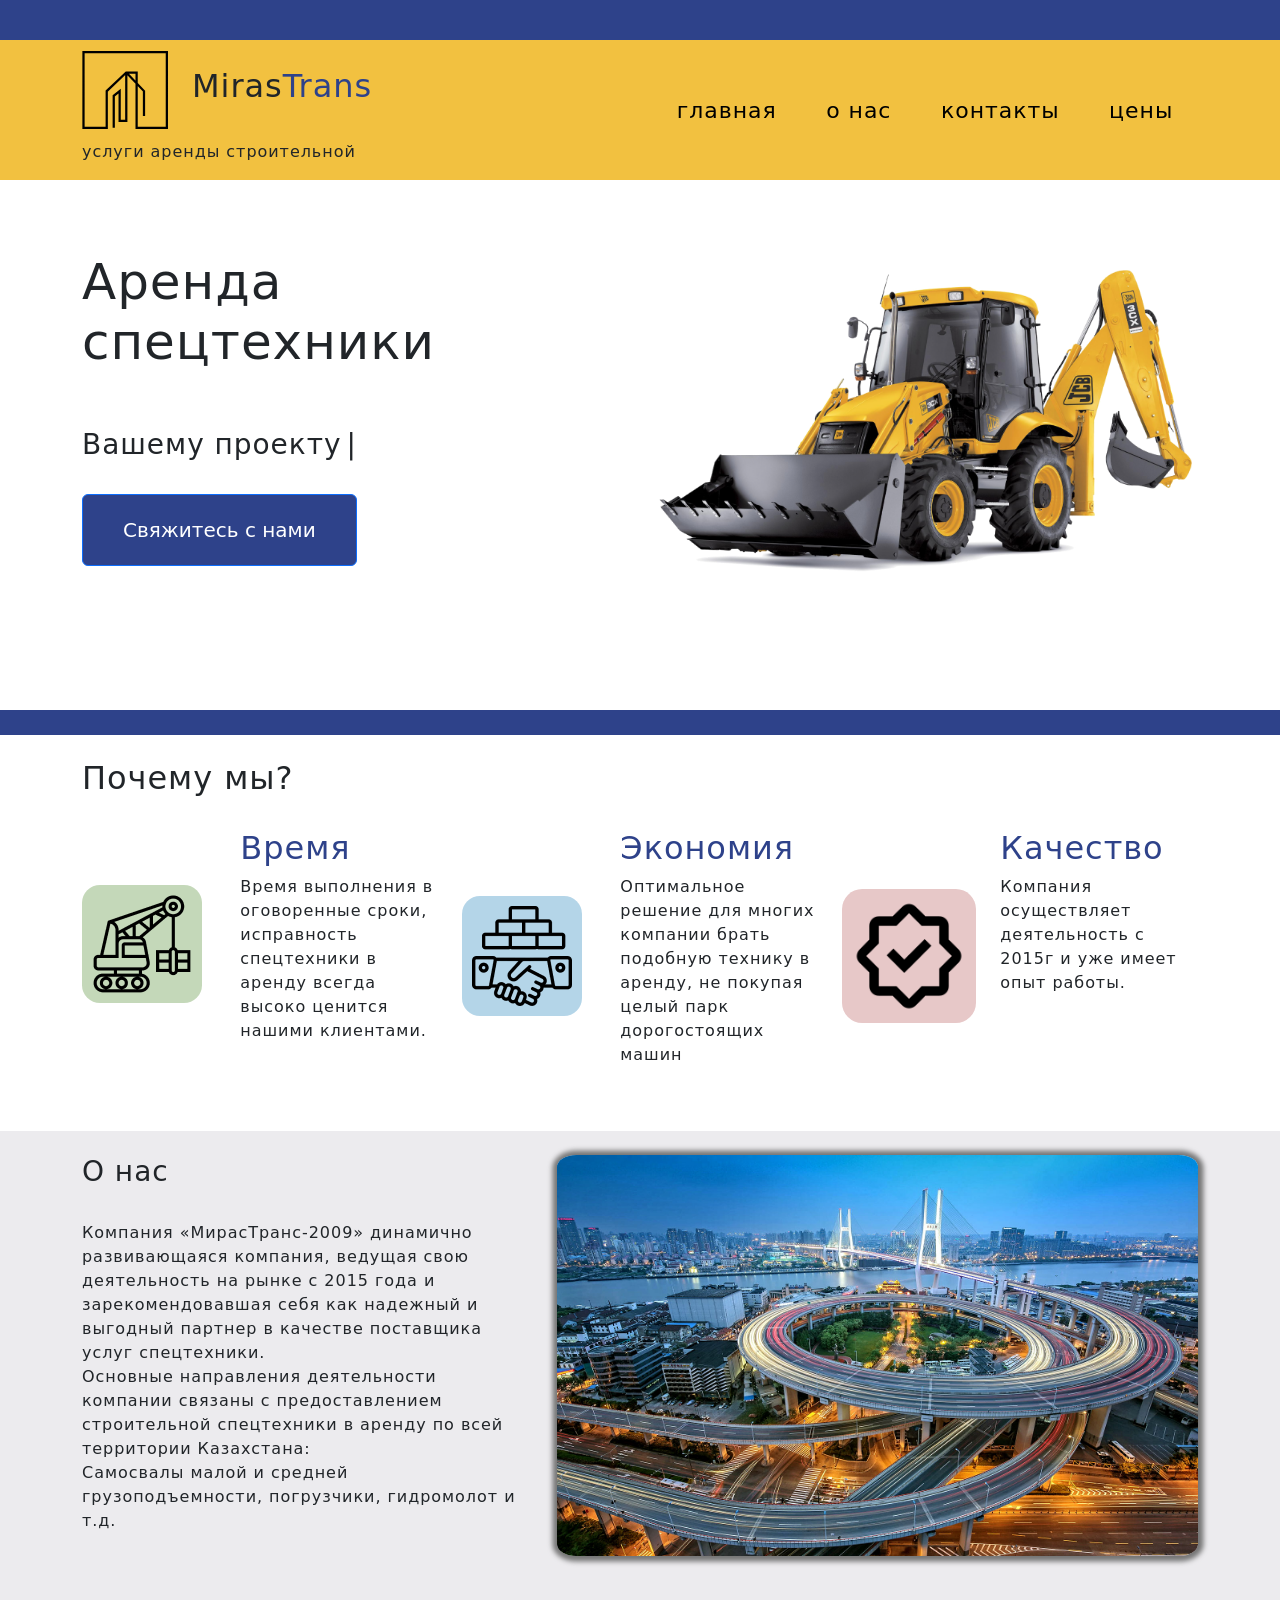
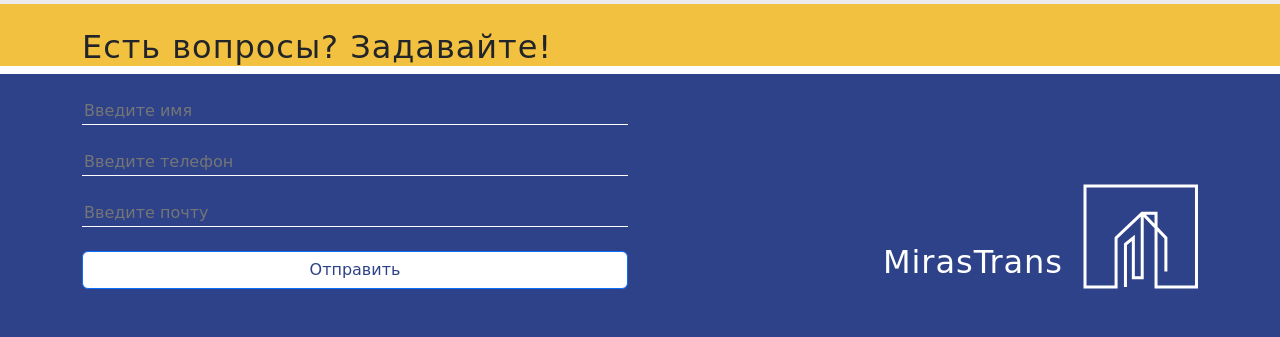
<file: index.html>
<!DOCTYPE html>
<html lang="en">
<head>
    <meta charset="UTF-8">
    <meta http-equiv="X-UA-Compatible" content="IE=edge">
    <meta name="viewport" content="width=device-width, initial-scale=1.0">
    <link href="https://cdn.jsdelivr.net/npm/bootstrap@5.3.0-alpha1/dist/css/bootstrap.min.css" rel="stylesheet" integrity="sha384-GLhlTQ8iRABdZLl6O3oVMWSktQOp6b7In1Zl3/Jr59b6EGGoI1aFkw7cmDA6j6gD" crossorigin="anonymous">
    <link rel="stylesheet" href="/main.css">
    <title>MirasTrans</title>
    <link
    rel="stylesheet"
    href="https://cdnjs.cloudflare.com/ajax/libs/animate.css/4.1.1/animate.min.css"
  />
    <script src="/wow.js"></script>
    <script>
        new WOW().init();
    </script>
</head>
<body style="letter-spacing:.06em;">
    <div class="container-fluid blue1"></div>
    
        <div class="container-fluid drugoi">
    <div class="container first">
        <header class="row ">
            <div class="col">
                <div class="row left-logo-holder">
                    <img src="/лого.svg" alt="" srcset="" class="col-6" style="width:110px;height:100px;"><h2 class="col-6">Miras<span class="transit">Trans</span></h2>
                </div>
                <p id="demo"></p>
            </div>
            <div class="col burg-holder">
                
            <button class="burger" type="button" data-bs-toggle="offcanvas" data-bs-target="#offcanvasRight" aria-controls="offcanvasRight">
                <img src="/burger-icon.svg" alt="" srcset="">
            </button>

<div class="offcanvas offcanvas-end" tabindex="-1" id="offcanvasRight" aria-labelledby="offcanvasRightLabel">
  <div class="offcanvas-header">
    <h5 class="offcanvas-title" id="offcanvasRightLabel">Навигация</h5>
    <button type="button" class="btn-close" data-bs-dismiss="offcanvas" aria-label="Close"></button>
  </div>
  <div class="offcanvas-body">
    <nav class="mob">
        <br>
        <a href="#" id="scroll-to-bottom">главная</a>
        <a href="#">о нас</a>
        <a href="#">контакты</a>
        <a href="#"  id="scroll-to-bottom">цены</a>
    </nav>

    <!-- <div class="social-media-icons">
        <p>Здесь иконки</p>
    </div> -->
  </div>
</div>

            
                <nav class="no-mob">
                    <a href="#">главная</a>
                    <a href="#about">о нас</a>
                    <a href="#">контакты</a>
                    <a href="#price">цены</a>
                </nav>
            </div>
            </div>
        </header>
    </div>
<br>
<br>

        <br>
        <div class="container first">
        <div class="row">

            <div class="col-6 left-title-main">
                <h2 style="font-size: 50px;">Аренда спецтехники</h2>
                <br>
                <br>
                <h3 id="elementEl">Вашему проекту нужны помощники ?</h3>
                <br>
                <!-- <button class="btn btn-primary">Свяжитесь с нами</button> -->
                <button type="button" class="btn btn-primary" data-bs-toggle="modal" data-bs-target="#exampleModal">
                    Свяжитесь с нами
                  </button>
                <br>
                <br><br>
                <br>
                <br><br>
            </div>

            <div class="col wow animate__animated animate__fadeInLeft right-image-main">
                <img class="responsive" src="/трактор.png" alt="" srcset="">
            </div>

        </div>
    </div>

    </div>
</div>


<!-- Button trigger modal -->

  
  <!-- Modal -->
  <div class="modal fade" id="exampleModal" tabindex="-1" aria-labelledby="exampleModalLabel" aria-hidden="true">
    <div class="modal-dialog">
      <div class="modal-content">
        <div class="modal-header" style="background-color: #2E428A;color: white;">
          <h1 class="modal-title fs-5" id="exampleModalLabel">Оставить заявку</h1>
          <button type="button" class="btn-close" data-bs-dismiss="modal" aria-label="Close"></button>
        </div>
        <div class="modal-body">
          
            <div class="" style="display: flex;
            flex-direction: column;
            justify-content: start;
            align-items: stretch;
            ">
                <input type="text" placeholder="Введите имя"> <br> 
                <input type="text" placeholder="Введите телефон"> <br>
                <input type="text" placeholder="Введите почту"> <br> 

                <!-- <h4> +7 705 167 6794</h4> -->
                
            </div>

        </div>
        <div class="modal-footer">
          <button type="button" class="btn btn-secondary" data-bs-dismiss="modal">Close</button>
          <button class="btn btn-primary" style="background-color: white;color:  #2E428A;"> Оставить заявку </button>
        </div>
      </div>
    </div>
  </div>
    <div class="container-fluid blue1 sec"></div>
    <div class="container">
        <br>
        <h2>Почему мы?</h2>
        <br>
        <div class="row hold-holder">
            <div class="col-md-4 box-holder">
                <div class="row">
                    <div class="col-5">
                        <!-- <div class="box"> -->
                            <img class="img-fluid box" src="/icon11.png" alt="">
                        <!-- </div> -->
                       
                    </div>
                    <div class="col">
                        <h2>Время</h2>
                        <p>Время выполнения в оговоренные сроки, исправность спецтехники в аренду всегда высоко ценится нашими клиентами.</p>
                    </div>
                </div>
            </div>

            <div class="col-md-4 box-holder">
                <div class="row">
                    <div class="col-5">
                        <img class="img-fluid box box2" src="/icon12.png" alt="">
                    </div>
                    <div class="col">
                        <h2>Экономия</h2>
                        <p>Оптимальное решение для многих компании брать подобную технику в аренду, не покупая целый парк дорогостоящих машин</p>
                    </div>
                </div>
            </div>

            <div class="col-md-4 box-holder">
                <div class="row">
                    <div class="col-5">
                        <img class="img-fluid box box3" src="/icon14.png" alt="">
                    </div>
                    <div class="col">
                        <h2>Качество</h2>
                        <p>Компания осуществляет деятельность с 2015г и уже имеет опыт работы.</p>
                        <br><br><br>
                    </div>
                </div>
            </div>

        </div>
    </div>
<!-- </div> -->

    <br><br>








    <div class="container-fluid block-4-holder ">
        <br>
    <div class="container" id="about">
        <div class="row">
            <div class="col-md-5 wow animate__animated animate__fadeInLeft">
                <h3>О нас</h3>
                <br>
                
                <p style=" overflow-wrap: break-word;">
                    Компания «МирасТранс-2009» динамично развивающаяся компания, ведущая свою деятельность 
                    на рынке с 2015 года и зарекомендовавшая себя как надежный
                 
                     и выгодный партнер в качестве поставщика услуг спецтехники. 
                     <br>
                     Основные направления деятельности компании связаны с предоставлением 
                     строительной спецтехники в аренду по всей территории Казахстана: <br>
                      Cамосвалы малой и средней грузоподъемности,
                       погрузчики,
                    гидромолот  и т.д.

                </p>
            </div>
            <div class="col" style="display: flex;
            flex-direction: column;
            justify-content: center;
            align-content: center;
            ">
                <img  class="img-fluid wow animate__animated animate__fadeInRight" src="/06_razvyazki.jpg" alt="" style="box-shadow: .5px .5px 5px 5px rgb(118, 118, 118);border-radius: 3%;">
            </div>
        </div>
    </div>
    <br>
    <br>
</div>


    <div class="conatiner-fluid drugoi">
        <br>
        <div class="container">
        <h2 id="page-bottom">Есть вопросы? Задавайте! </h2>
    </div>
      
        
    </div>
    <footer>
        <br>
        <div class="container">
        <div class="row ">
            <div class="col-6" style="display: flex;
            flex-direction: column;
            justify-content: start;
            align-items: stretch;
            ">
                <input type="text" placeholder="Введите имя"> <br> 
                <input type="text" placeholder="Введите телефон"> <br>
                <input type="text" placeholder="Введите почту"> <br> 

                <!-- <h4> +7 705 167 6794</h4> -->
                <button class="btn btn-primary" style="background-color: white;color:  #2E428A;"> Отправить </button>
            </div>
            
            <div class="col footer-right-logo">
                
                    <h2 >MirasTrans</h2>
                    <svg width="115" height="105" viewBox="0 0 115 105" fill="none" xmlns="http://www.w3.org/2000/svg">
                        <path d="M59.2185 29.1257L33.0756 53.9429V103H2V2H113.477V103H73.0299V29.1257H59.2185ZM59.2185 29.1257L82.8951 53.9429V87.4171M59.2185 29.1257V93.7657H50.3398V53.9429L42.4476 60.2914V103" stroke="white" stroke-width="3"/>
                    </svg>
            
            </div>
        </div>
    </div>
</div>
    <br><br>

    </footer>

<script>
var i = 0;
var txt = 'услуги аренды строительной техники';
var speed = 50;

function typeWriter1() {
  if (i < txt.length) {
    document.getElementById("demo").innerHTML += txt.charAt(i);
    i++;
    setTimeout(typeWriter1, speed);
  }
}
typeWriter1();
</script>

<script>
    'use strict';

function typeWriter(el) {
    const textArray = el.innerHTML.split('');
    el.innerHTML = '';
    textArray.forEach((letter, i) =>
        setTimeout(() => (el.innerHTML += letter), 95 * i)
    );
console.log("end")
    setInterval(() => typeWriter(el), 8000);
}

typeWriter(elementEl);
</script>
<script src="https://ajax.googleapis.com/ajax/libs/jquery/3.3.1/jquery.min.js"></script>
<script>
$(document).ready(function(){
  // Add smooth scrolling to all links
  $("a").on('click', function(event) {

    // Make sure this.hash has a value before overriding default behavior
    if (this.hash !== "") {
      // Prevent default anchor click behavior
      event.preventDefault();

      // Store hash
      var hash = this.hash;

      // Using jQuery's animate() method to add smooth page scroll
      // The optional number (800) specifies the number of milliseconds it takes to scroll to the specified area
      $('html, body').animate({
        scrollTop: $(hash).offset().top
      }, 400, function(){

        // Add hash (#) to URL when done scrolling (default click behavior)
        window.location.hash = hash-100;
      });
    } // End if
  });
});
</script>
    <!-- Scripts -->

    <script src="https://cdn.jsdelivr.net/npm/bootstrap@5.3.0-alpha1/dist/js/bootstrap.bundle.min.js" integrity="sha384-w76AqPfDkMBDXo30jS1Sgez6pr3x5MlQ1ZAGC+nuZB+EYdgRZgiwxhTBTkF7CXvN" crossorigin="anonymous"></script>

</body>
</html>
</file>
<file: main.css>
body{
    box-sizing: border-box;
}
/* For preproc #2E428A - blue */

a{
    text-decoration: none;
    color: black;
}

.blue1{
    background-color: #2E428A;
    min-height: 40px;
}
.sec{
    min-height: 25px;
}
/* .first{ */
    /* margin-top: 40px; */
    /* background-color: white; */
/* } */



header{
    display: flex;
    align-items: center;
}

nav{
    display: flex;
    flex-direction: row;
    align-items: center;
    justify-content: space-around;
}
header a{
    color: black;
    transition: .5s;
}
header a:hover{
    border-bottom: 2px solid black;
}


.left-logo-holder{
    display: flex;
    /* flex-direction: row; */
    align-items: center;
}


.first button{
    background-color: #2E428A;
    padding: 20px 40px 20px 40px;
    transition: .5s ease;
    font-size: 20px;
}
.first button:hover{
    background-color: white;
    border: 1px solid #2E428A;
    color: #2E428A;
    margin-top: 20px;

}
.transit{
    color:#2E428A;
}
.left-title-main{
    display: flex;
    flex-direction: column;
    justify-content: space-evenly;
    align-items: start;
}

/* .right-image-main img{
    width: 250px;
    height: 250px;
} */



.box{
    background-color: #C4D8B9;
    z-index: -100;
    padding: 10px;
    border-radius: 15%;
}
.box2{
    background-color: #B4D5E8;
}
.box3{
    background-color: #E7C8C8;
}

.box-holder h2{
    color: #2E428A;

}
.box-holder .row{
    display: flex;
    align-items: center;
    justify-content: center;
}

/* .hold-holder{
    display: flex;
    align-items: center;
    justify-content: center;
} */

footer{
    background-color: #2E428A;
    color: white;
}


footer input{
    background-color: #ffffff00;
    border: none;
    border-bottom: 1px solid rgb(255, 255, 255);
}


.footer-right-logo{
    display: flex;
    flex-direction: row;
    align-items: flex-end;
    justify-content: flex-end;
}

.footer-right-logo h2{
    margin-right: 20px;
}
/* .footer-right-logo svg{ */
    /* fill: white; */
/* } */


.block-4-holder{
    background-color: #ECEBEE;
}

#elementEl::after {
    content: '|';
    margin-left: 5px;
    animation: blink 0.7s infinite;
  }
  
  @keyframes blink {
    0% {
      opacity: 1;
    }
    100% {
      opacity: 0;
    }
  }

  .responsive {
    max-width: 100%;
    height: auto;
}
.burger{
    display: none;
}
.no-mob a{
    font-size: 22px;
}
.drugoi{
    background-color: #F2C140;
}
@media (max-width: 800px) {
    .burger{
        display: block;
        background-color: #B4D5E8;
        border: .5px solid black;
        border-radius: 5%;
    }
    .no-mob{
        display: none;
        /* font-size: 26px; */
    }
    
    .mob{
        display: flex;
        flex-direction: column;
        
    }
    .mob a{
        font-size: 18px;
        margin-bottom: 25px;
    }
    .burg-holder{
        display: flex;
        flex-direction: row;
        justify-content: flex-end;
        align-items: flex-start;

        min-height: 160px;
    }

}


.offcanvas.offcanvas-end{ 
    width: 80%;
 }

 html {
    scroll-behavior: smooth;
  }

  .ser{
    background-color:  #ECEBEE;;
  }
</file>
